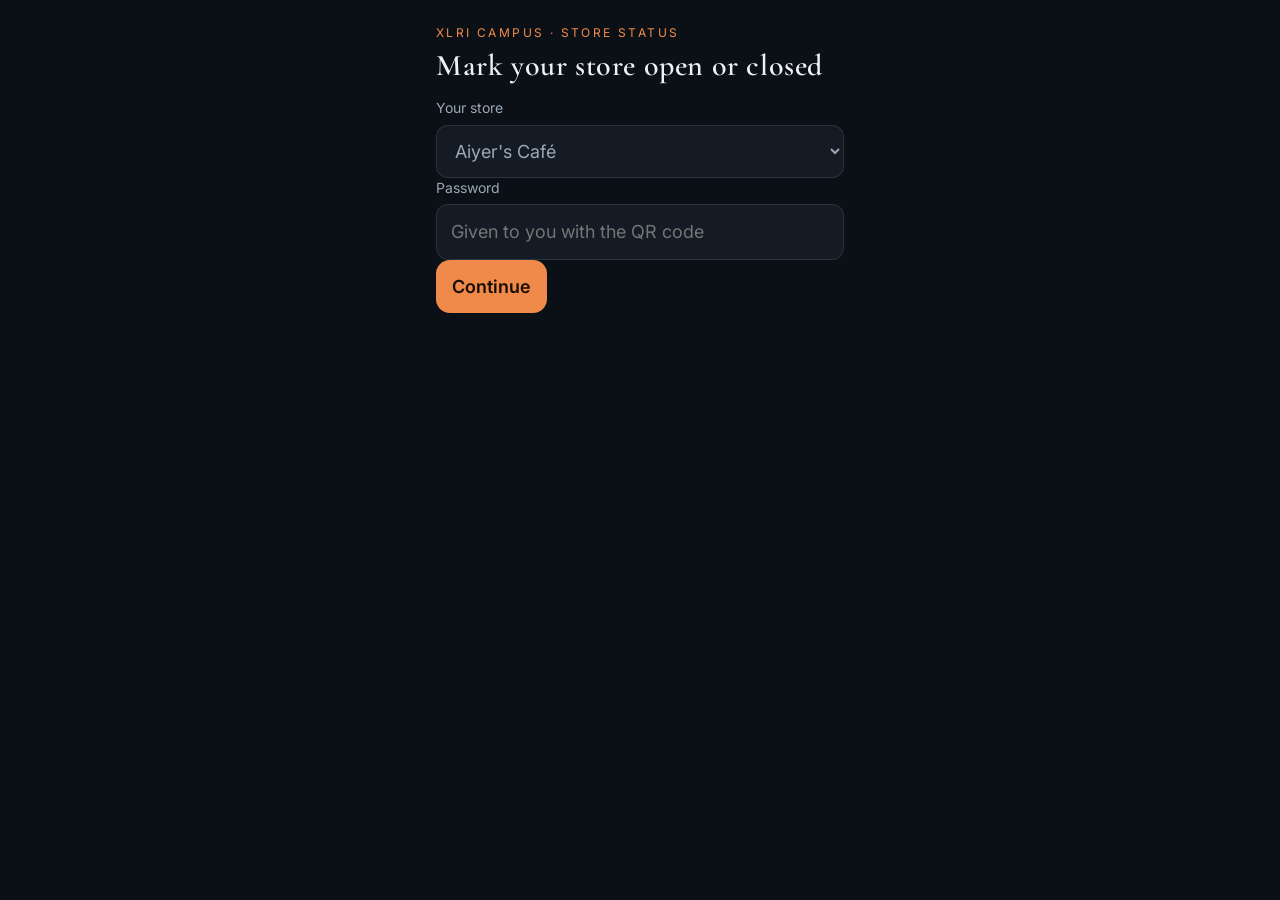
<file: site/store.html>
<!doctype html>
<html lang="en">
<head>
<meta charset="utf-8">
<meta name="viewport" content="width=device-width, initial-scale=1, viewport-fit=cover">
<meta name="robots" content="noindex">
<title>Store Status · XLRI</title>
<meta name="theme-color" content="#0b1016">
<link rel="preconnect" href="https://fonts.googleapis.com">
<link rel="preconnect" href="https://fonts.gstatic.com" crossorigin>
<link href="https://fonts.googleapis.com/css2?family=Cormorant+Garamond:wght@600&family=Inter:wght@400;500;600;700&display=swap" rel="stylesheet">
<style>
  :root { --ink: #0b1016; --card: #141b24; --line: rgba(255,255,255,.1); --text: #eef2f6; --dim: #9aa8b6; --accent: #f08a4b; --open: #2fa865; --closed: #d4483e; }
  * { box-sizing: border-box; }
  html, body { margin: 0; min-height: 100%; background: var(--ink); color: var(--text); font: 16px/1.45 Inter, system-ui, sans-serif; }
  main { max-width: 440px; margin: 0 auto; padding: 24px 16px calc(24px + env(safe-area-inset-bottom)); min-height: 100vh; display: flex; flex-direction: column; gap: 16px; }
  h1 { font: 600 30px/1.1 "Cormorant Garamond", Georgia, serif; margin: 8px 0 0; letter-spacing: .02em; }
  .kicker { font-size: 12px; letter-spacing: .2em; text-transform: uppercase; color: var(--accent); }
  label { display: flex; flex-direction: column; gap: 6px; font-size: 14px; color: var(--dim); }
  input, select { font: inherit; color: inherit; background: var(--card); border: 1px solid var(--line); border-radius: 12px; padding: 14px; font-size: 18px; }
  input:focus, select:focus { outline: 2px solid var(--accent); outline-offset: 1px; }
  .btn { font: 600 18px Inter, sans-serif; border: 0; border-radius: 14px; padding: 16px; cursor: pointer; background: var(--accent); color: #1a0d04; }
  .btn:disabled { opacity: .6; }
  .msg { min-height: 1.4em; color: var(--dim); font-size: 14px; margin: 0; }
  .msg.err { color: #f2a19a; }
  .now { background: var(--card); border: 1px solid var(--line); border-radius: 16px; padding: 18px; text-align: center; }
  .now b { display: block; font-size: 28px; margin-top: 4px; }
  .now.is-open b { color: #8fe3ad; } .now.is-closed b { color: #f2a19a; }
  .big { display: grid; grid-template-columns: 1fr 1fr; gap: 12px; }
  .big button { font: 700 24px Inter, sans-serif; border: 0; border-radius: 20px; padding: 34px 10px; cursor: pointer; color: #fff; }
  .big .open { background: var(--open); } .big .closed { background: var(--closed); }
  .big button:active { transform: scale(.98); }
  .big button[aria-pressed="true"] { box-shadow: 0 0 0 4px rgba(255,255,255,.75); }
  .small { background: none; border: 0; color: var(--dim); font: inherit; font-size: 13px; text-decoration: underline; cursor: pointer; align-self: center; margin-top: auto; }
  [hidden] { display: none !important; }
</style>
</head>
<body>
<main>
  <div>
    <div class="kicker">XLRI campus · store status</div>
    <h1 id="title">Mark your store open or closed</h1>
  </div>

  <!-- step 1: one-time login on this phone -->
  <form id="login" hidden>
    <label>Your store
      <select id="store" required></select>
    </label>
    <label>Password
      <input id="pw" type="password" inputmode="numeric" autocomplete="current-password" required placeholder="Given to you with the QR code">
    </label>
    <button class="btn" id="go" type="submit">Continue</button>
    <p class="msg" id="login-msg" role="status"></p>
  </form>

  <!-- step 2: the daily screen -->
  <section id="panel" hidden>
    <div class="now" id="now"><span>Right now students see</span><b id="now-text">…</b><span id="now-time" class="msg"></span></div>
    <div class="big" style="margin-top:16px">
      <button class="open" id="b-open" aria-pressed="false">OPEN</button>
      <button class="closed" id="b-closed" aria-pressed="false">CLOSED</button>
    </div>
    <p class="msg" id="panel-msg" role="status" style="text-align:center;margin-top:12px"></p>
  </section>
  <button class="small" id="logout" hidden>Not your store? Log out</button>
</main>
<script>
  // same list as STORES in tools/apps_script/Code.gs
  const STORES = ["Aiyer's Café", 'Jampot', 'Bishu Da', 'Aziz Juice Center', 'Shaligram', 'Jaima', 'Gents Saloon', 'Campus Cafe', 'Dadoos', 'XLRI Dhaba', 'GMP Mess'];
  const $ = (id) => document.getElementById(id);
  const KEY = 'xlri-store-login';
  let API = '', me = null;
  const get = (q) => fetch(API + '?' + new URLSearchParams(q)).then((r) => r.json());
  const fmt = (ms) => new Intl.DateTimeFormat('en-IN', { timeZone: 'Asia/Kolkata', hour: 'numeric', minute: '2-digit', day: 'numeric', month: 'short' }).format(new Date(ms));

  function showNow(st) {
    const box = $('now');
    box.className = 'now' + (st ? (st.open ? ' is-open' : ' is-closed') : '');
    $('now-text').textContent = st ? (st.open ? 'Open' : 'Closed') : 'Not marked yet';
    $('now-time').textContent = st ? 'Marked at ' + fmt(st.at) : 'Your usual timings are shown until you tap.';
    $('b-open').setAttribute('aria-pressed', !!(st && st.open));
    $('b-closed').setAttribute('aria-pressed', !!(st && !st.open));
  }
  async function enter() {
    $('login').hidden = true; $('panel').hidden = false; $('logout').hidden = false;
    $('title').textContent = me.store;
    try { const r = await get({ action: 'status' }); showNow(r.status && r.status[me.store]); } catch { $('panel-msg').textContent = 'Could not load the current status. Check your internet.'; }
  }
  async function mark(open) {
    $('panel-msg').textContent = 'Saving…';
    $('b-open').disabled = $('b-closed').disabled = true;
    try {
      const r = await get({ action: 'set', store: me.store, pw: me.pw, open: open ? '1' : '0' });
      if (r.ok) { showNow(r.status); $('panel-msg').textContent = open ? 'Done. Students now see you as open.' : 'Done. Students now see you as closed.'; }
      else if (r.error === 'password') { $('panel-msg').textContent = 'Your password changed. Please log in again.'; logout(); }
      else $('panel-msg').textContent = 'Something went wrong. Try again.';
    } catch { $('panel-msg').textContent = 'No internet? Try again in a moment.'; }
    $('b-open').disabled = $('b-closed').disabled = false;
  }
  function logout() { try { localStorage.removeItem(KEY); } catch {} me = null; $('panel').hidden = true; $('logout').hidden = true; $('login').hidden = false; $('title').textContent = 'Mark your store open or closed'; }

  $('b-open').addEventListener('click', () => mark(true));
  $('b-closed').addEventListener('click', () => mark(false));
  $('logout').addEventListener('click', logout);
  $('login').addEventListener('submit', async (e) => {
    e.preventDefault();
    const store = $('store').value, pw = $('pw').value.trim();
    $('go').disabled = true; $('login-msg').className = 'msg'; $('login-msg').textContent = 'Checking…';
    try {
      const r = await get({ action: 'login', store, pw });
      if (r.ok) { me = { store, pw }; try { localStorage.setItem(KEY, JSON.stringify(me)); } catch {} enter(); }
      else { $('login-msg').className = 'msg err'; $('login-msg').textContent = 'Wrong password for ' + store + '.'; }
    } catch { $('login-msg').className = 'msg err'; $('login-msg').textContent = 'No internet? Try again.'; }
    $('go').disabled = false;
  });

  (async () => {
    const want = new URLSearchParams(location.search).get('s');
    for (const s of STORES) { const o = document.createElement('option'); o.textContent = s; if (s === want) o.selected = true; $('store').append(o); }
    try { API = (await fetch('data/places.json', { cache: 'no-cache' }).then((r) => r.json())).feedbackUrl; } catch {}
    try { me = JSON.parse(localStorage.getItem(KEY) || 'null'); } catch { me = null; }
    if (me && want && me.store !== want) me = null;   // scanned another store's QR on this phone
    if (me) enter(); else { $('login').hidden = false; }
  })();
</script>
</body>
</html>
</file>
